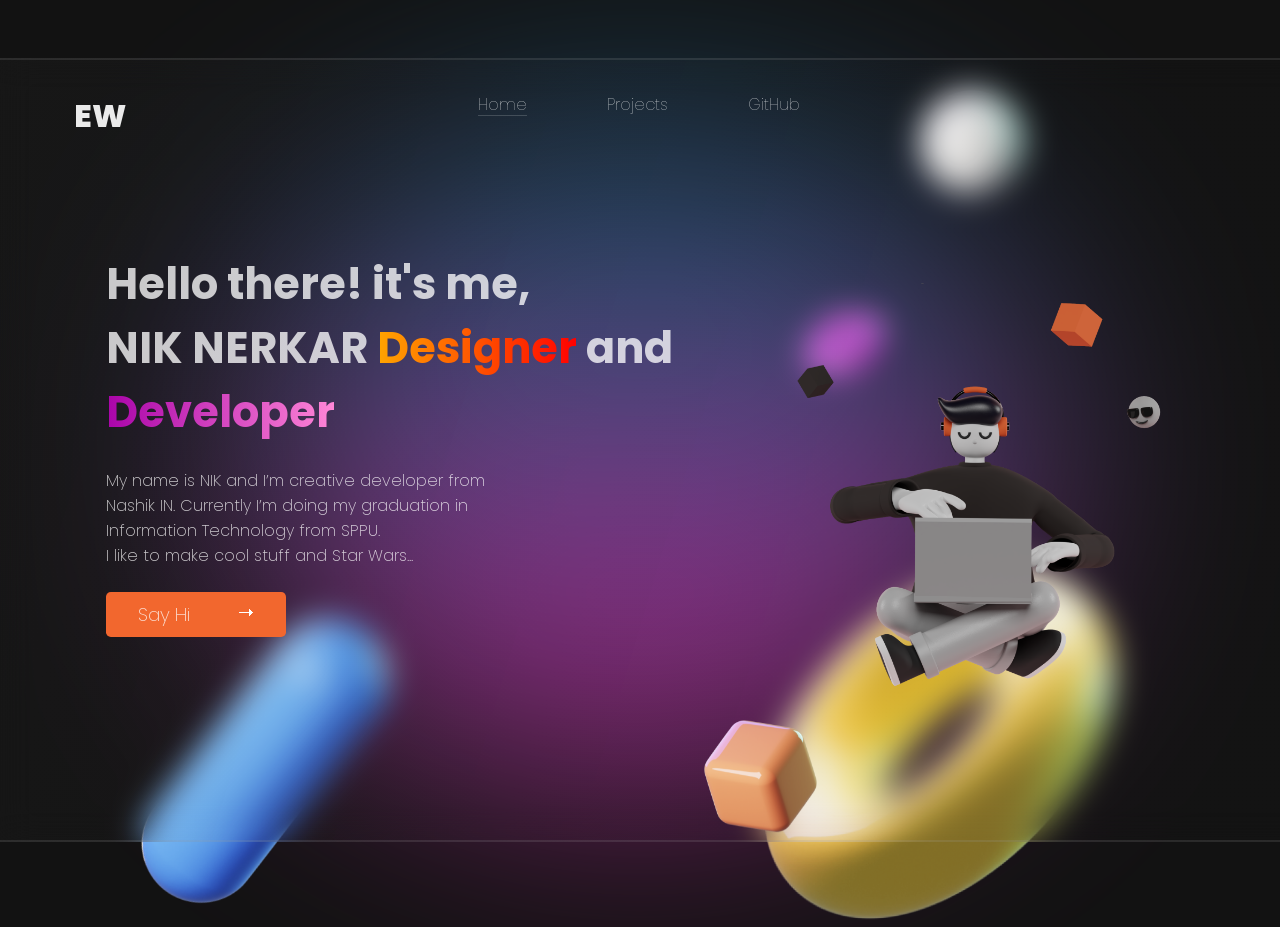
<file: index.html>
<!DOCTYPE html>
<html lang="en">
<head>
    <meta charset="UTF-8">
    <meta http-equiv="X-UA-Compatible" content="IE=edge">
    <meta name="viewport" content="width=device-width, initial-scale=0.7">
    <link rel="preconnect" href="https://fonts.gstatic.com" />
    <link href="https://fonts.googleapis.com/css2?family=Poppins:wght@400;500;700&display=swap" rel="stylesheet" />
    <link rel="preconnect" href="https://fonts.googleapis.com">
    <link rel="preconnect" href="https://fonts.gstatic.com" crossorigin>
    <link href="https://fonts.googleapis.com/css2?family=Poppins:wght@800&display=swap" rel="stylesheet">
    <link rel="stylesheet" href="./css/styles.css">
    <title>NIK NEKRAR</title>
</head>
<body>
    <div class="circle1">
    </div>
    <div class="blue-img">
        <img src="./images/blue.png" alt="" width="70%">
    </div>
    <div class="orange-cube">
        <img src="./images/orange-cube.png" alt="" width="60%">
    </div>
    <div class="orange-img">
        <img src="./images/orange.png" alt="" width="70%">
    </div>
    <div class="pink-img">
        <img src="./images/pink.png" alt="" width="50%">
    </div>
    <div class="white-img">
        <img src="./images/white.png" alt="">
    </div>

    <div class="panel">
        <div class="nav-bar">
            <div class="ew">
                <a href="#">EW</a>
            </div>
            <div class="home">
                <a href="./index.html">Home</a>
            </div>
            <div class="projects">
                <a href="./projects.html">Projects</a>
            </div>
            <div class="github">
                <a href="https://www.github.com/isnik09">GitHub</a>
            </div>
        </div>
        <div class="inner-box">
            <div class="text-box">
                <div class="hello">
                    <h1>Hello there! it's me,<br>
                        NIK NERKAR <span class="h1-des">Designer</span>
                        and <br>
                        <span class="h1-dev">Developer</span>
                    </h1>
                </div>
                <div class="para">
                    <h4>My name is NIK and I’m creative developer from <br>
                         Nashik IN. Currently I’m doing my graduation in <br>
                          Information Technology from SPPU. <br>
                    I like to make cool stuff and Star Wars...</h4>
                </div>
            <button class="btn-org">
                <div class="say">
                    <h3>Say Hi</h3>
                </div>
                <div class="arrow">🠒</div>
            </button>
            </div>
            <div class="image-box">
                <img src="./images/boy.png" alt="boy" width="500rem">
            </div>
        </div>
    </div>
</body>
</html>
</file>
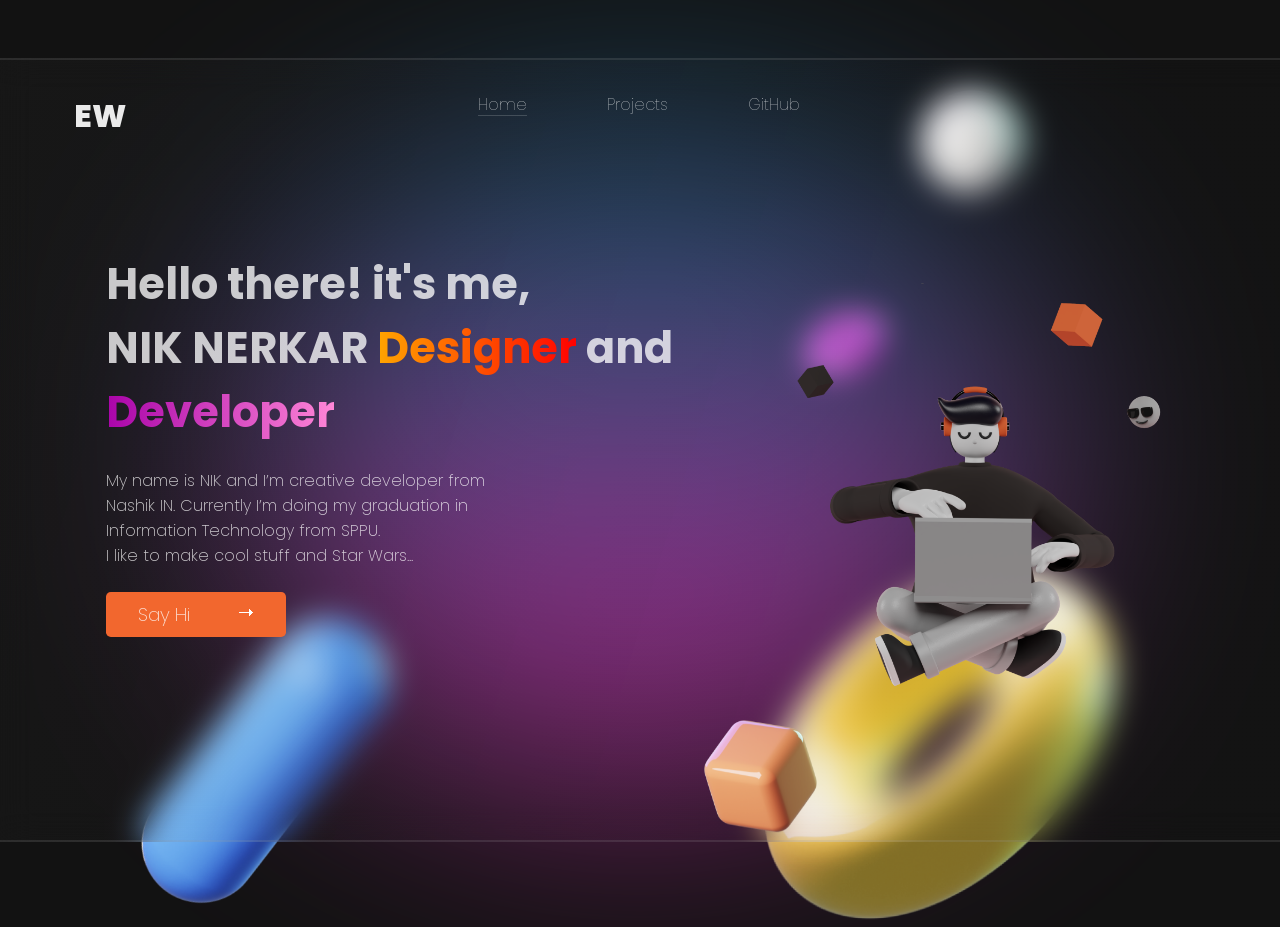
<file: Portfolio/index.html>
<!DOCTYPE html>
<html lang="en">
<head>
    <meta charset="UTF-8">
    <meta http-equiv="X-UA-Compatible" content="IE=edge">
    <meta name="viewport" content="width=device-width, initial-scale=1.0">
    <link rel="preconnect" href="https://fonts.gstatic.com" />
    <link href="https://fonts.googleapis.com/css2?family=Poppins:wght@400;500;700&display=swap" rel="stylesheet" />
    <link rel="preconnect" href="https://fonts.googleapis.com">
    <link rel="preconnect" href="https://fonts.gstatic.com" crossorigin>
    <link href="https://fonts.googleapis.com/css2?family=Poppins:wght@800&display=swap" rel="stylesheet">
    <link rel="stylesheet" href="./css/styles.css">
    <title>NIK NEKRAR</title>
</head>
<body>
    <div class="circle1">
    </div>
    <div class="blue-img">
        <img src="./images/blue.png" alt="" width="70%">
    </div>
    <div class="orange-cube">
        <img src="./images/orange-cube.png" alt="" width="60%">
    </div>
    <div class="orange-img">
        <img src="./images/orange.png" alt="" width="70%">
    </div>
    <div class="pink-img">
        <img src="./images/pink.png" alt="" width="50%">
    </div>
    <div class="white-img">
        <img src="./images/white.png" alt="">
    </div>

    <div class="panel">
        <div class="nav-bar">
            <div class="ew">
                <a href="#">EW</a>
            </div>
            <div class="home">
                <a href="./index.html">Home</a>
            </div>
            <div class="projects">
                <a href="./projects.html">Projects</a>
            </div>
            <div class="github">
                <a href="https://www.github.com/isnik09">GitHub</a>
            </div>
        </div>
        <div class="inner-box">
            <div class="text-box">
                <div class="hello">
                    <h1>Hello there! it's me,<br>
                        NIK NERKAR <span class="h1-des">Designer</span>
                        and <br>
                        <span class="h1-dev">Developer</span>
                    </h1>
                </div>
                <div class="para">
                    <h4>My name is NIK and I’m creative developer from <br>
                         Nashik IN. Currently I’m doing my graduation in <br>
                          Information Technology from SPPU. <br>
                    I like to make cool stuff and Star Wars...</h4>
                </div>
            <button class="btn-org">
                <div class="say">
                    <h3>Say Hi</h3>
                </div>
                <div class="arrow">🠒</div>
            </button>
            </div>
            <div class="image-box">
                <img src="./images/boy.png" alt="boy" width="500rem">
            </div>
        </div>
    </div>
</body>
</html>
</file>
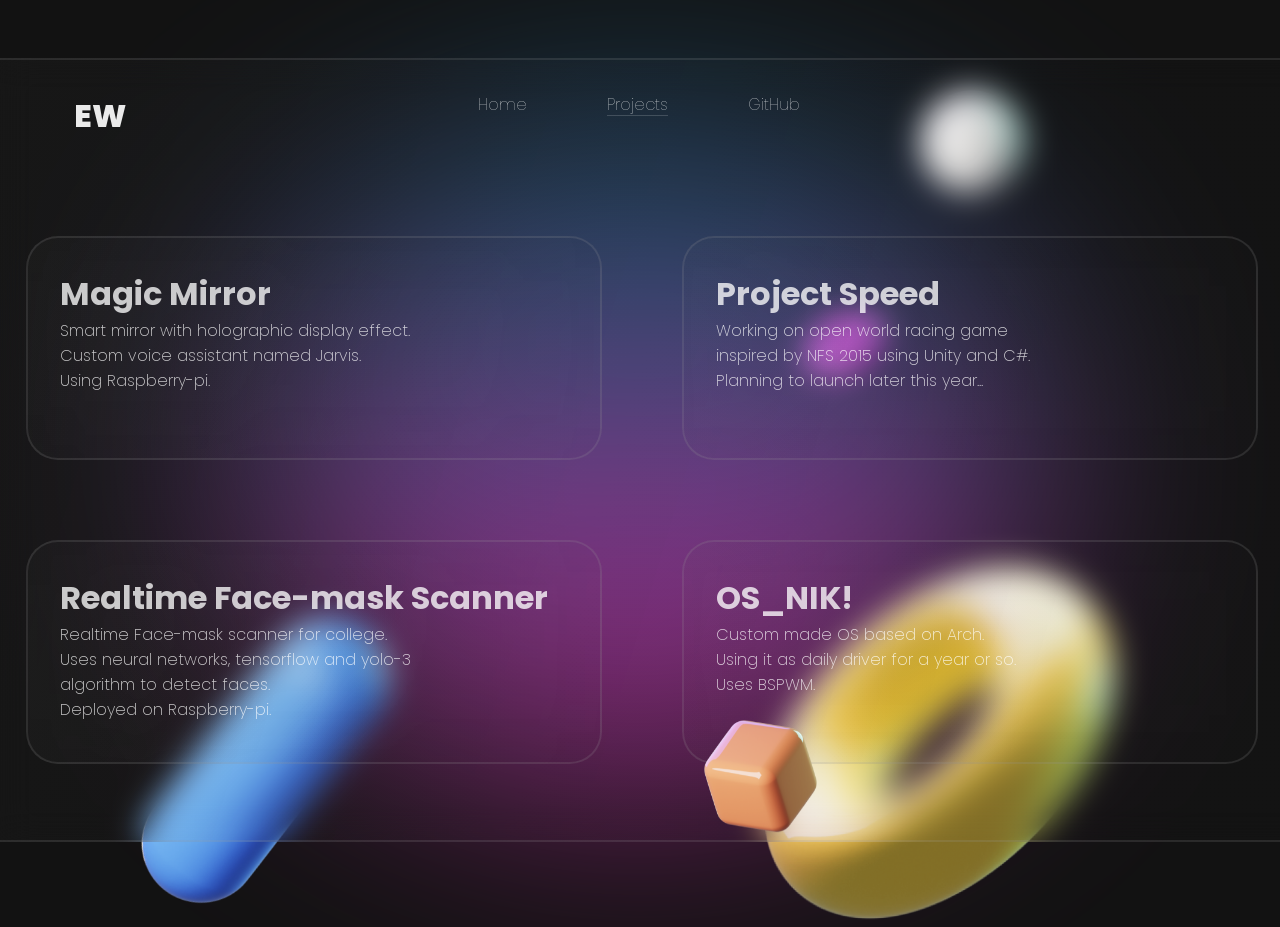
<file: projects.html>
<!DOCTYPE html>
<html lang="en">
<head>
    <meta charset="UTF-8">
    <meta http-equiv="X-UA-Compatible" content="IE=edge">
    <meta name="viewport" content="width=device-width, initial-scale=0.7">
    <link rel="preconnect" href="https://fonts.gstatic.com" />
    <link href="https://fonts.googleapis.com/css2?family=Poppins:wght@400;500;700&display=swap" rel="stylesheet" />
    <link rel="preconnect" href="https://fonts.googleapis.com">
    <link rel="preconnect" href="https://fonts.gstatic.com" crossorigin>
    <link href="https://fonts.googleapis.com/css2?family=Poppins:wght@800&display=swap" rel="stylesheet">
    <link rel="stylesheet" href="./css/styles.css">
    <title>Projects</title>
</head>
<body>
    <div class="circle1">
    </div>
    <div class="blue-img">
        <img src="./images/blue.png" alt="" width="70%">
    </div>
    <div class="orange-cube">
        <img src="./images/orange-cube.png" alt="" width="60%">
    </div>
    <div class="orange-img">
        <img src="./images/orange.png" alt="" width="70%">
    </div>
    <div class="pink-img">
        <img src="./images/pink.png" alt="" width="50%">
    </div>
    <div class="white-img">
        <img src="./images/white.png" alt="">
    </div>

    <div class="panel">
        <div class="nav-bar">
            <div class="ew">
                <a href="#">EW</a>
            </div>
            <div class="home-1">
                <a href="./index.html">Home</a>
            </div>
            <div class="projects-1">
                <a href="./projects.html">Projects</a>
            </div>
            <div class="github">
                <a href="https://www.github.com/isnik09">GitHub</a>
            </div>
        </div>

        <div class="projects-container">
            <div class="Project-1">
                <h1><strong>Magic Mirror</strong></h1>
                <h4>Smart mirror with holographic display effect. <br>
                    Custom voice assistant named Jarvis. <br>
                    Using Raspberry-pi.
                </h4>
            </div>
            <div class="Project-2">
                <h1><strong>Project Speed</strong></h1>
                <h4>Working on open world racing game <br>
                    inspired by NFS 2015 using Unity and C#. <br>
                    Planning to launch later this year...
                </h4>
            </div>
            <div class="Project-3">
                <h1><strong>Realtime Face-mask Scanner</strong></h1>
                <h4>Realtime Face-mask scanner for college. <br>
                    Uses  neural networks, tensorflow and yolo-3 <br>
                     algorithm to detect faces. <br> 
                     Deployed on Raspberry-pi.
                </h4>
            </div>
            <div class="Project-4">
                <h1><strong>OS_NIK!</strong></h1>
                <h4>Custom made OS based on Arch. <br>
                    Using it as daily driver for a year or so.<br>
                    Uses BSPWM.
                </h4>
            </div>
          </div>
        
    </div> 
</body>
</html>
</file>
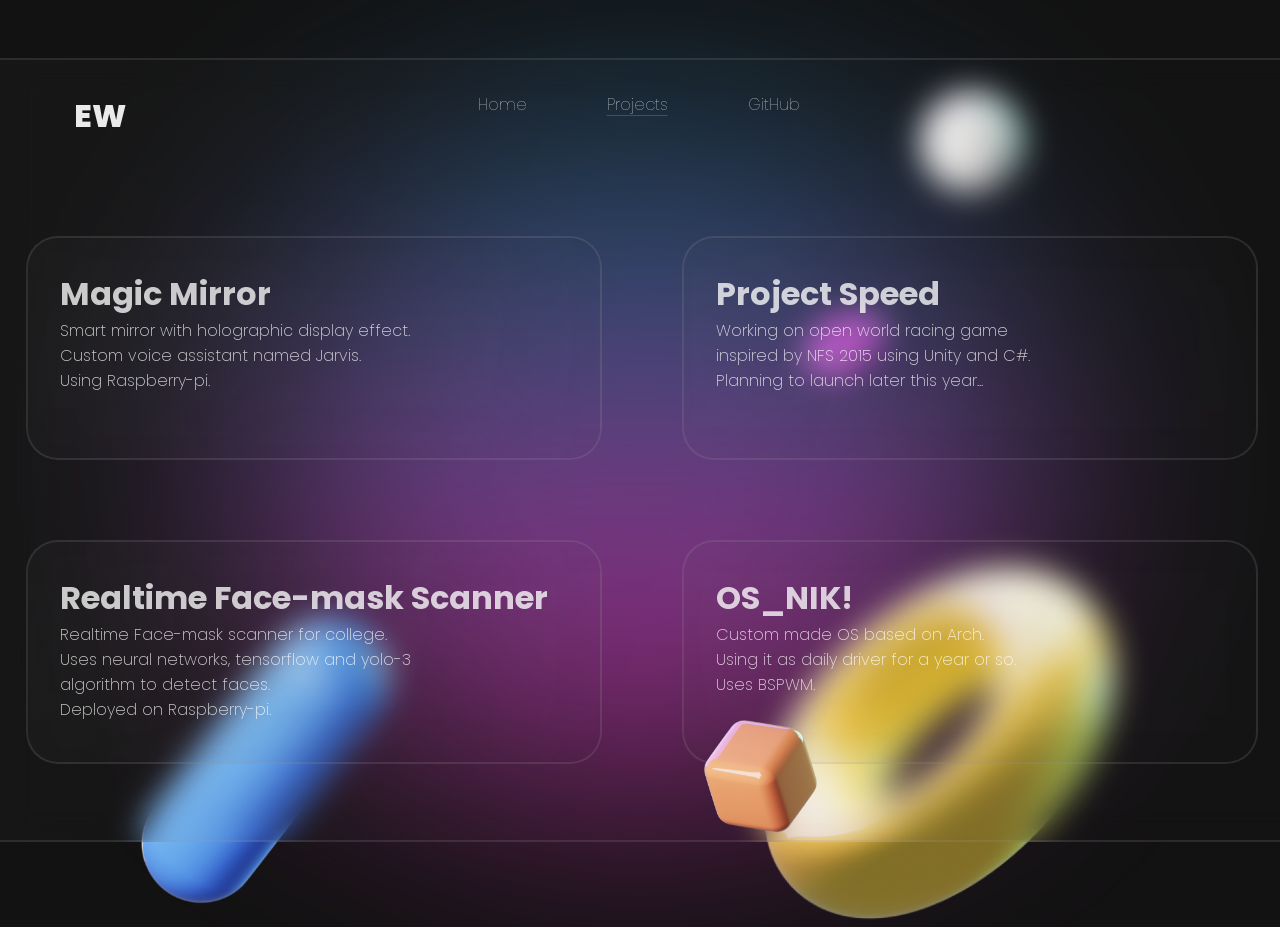
<file: Portfolio/projects.html>
<!DOCTYPE html>
<html lang="en">
<head>
    <meta charset="UTF-8">
    <meta http-equiv="X-UA-Compatible" content="IE=edge">
    <meta name="viewport" content="width=device-width, initial-scale=1.0">
    <link rel="preconnect" href="https://fonts.gstatic.com" />
    <link href="https://fonts.googleapis.com/css2?family=Poppins:wght@400;500;700&display=swap" rel="stylesheet" />
    <link rel="preconnect" href="https://fonts.googleapis.com">
    <link rel="preconnect" href="https://fonts.gstatic.com" crossorigin>
    <link href="https://fonts.googleapis.com/css2?family=Poppins:wght@800&display=swap" rel="stylesheet">
    <link rel="stylesheet" href="./css/styles.css">
    <title>Projects</title>
</head>
<body>
    <div class="circle1">
    </div>
    <div class="blue-img">
        <img src="./images/blue.png" alt="" width="70%">
    </div>
    <div class="orange-cube">
        <img src="./images/orange-cube.png" alt="" width="60%">
    </div>
    <div class="orange-img">
        <img src="./images/orange.png" alt="" width="70%">
    </div>
    <div class="pink-img">
        <img src="./images/pink.png" alt="" width="50%">
    </div>
    <div class="white-img">
        <img src="./images/white.png" alt="">
    </div>

    <div class="panel">
        <div class="nav-bar">
            <div class="ew">
                <a href="#">EW</a>
            </div>
            <div class="home-1">
                <a href="./index.html">Home</a>
            </div>
            <div class="projects-1">
                <a href="./projects.html">Projects</a>
            </div>
            <div class="github">
                <a href="https://www.github.com/isnik09">GitHub</a>
            </div>
        </div>

        <div class="projects-container">
            <div class="Project-1">
                <h1><strong>Magic Mirror</strong></h1>
                <h4>Smart mirror with holographic display effect. <br>
                    Custom voice assistant named Jarvis. <br>
                    Using Raspberry-pi.
                </h4>
            </div>
            <div class="Project-2">
                <h1><strong>Project Speed</strong></h1>
                <h4>Working on open world racing game <br>
                    inspired by NFS 2015 using Unity and C#. <br>
                    Planning to launch later this year...
                </h4>
            </div>
            <div class="Project-3">
                <h1><strong>Realtime Face-mask Scanner</strong></h1>
                <h4>Realtime Face-mask scanner for college. <br>
                    Uses  neural networks, tensorflow and yolo-3 <br>
                     algorithm to detect faces. <br> 
                     Deployed on Raspberry-pi.
                </h4>
            </div>
            <div class="Project-4">
                <h1><strong>OS_NIK!</strong></h1>
                <h4>Custom made OS based on Arch. <br>
                    Using it as daily driver for a year or so.<br>
                    Uses BSPWM.
                </h4>
            </div>
          </div>
        
    </div> 
</body>
</html>
</file>
<file: css/styles.css>
* {
  margin: 0;
  padding: 0;
  box-sizing: border-box;
  font-family: "Poppins", sans-serif;
}
body {
  margin: 0;
  padding: 0;
  background-color: rgb(18, 18, 18);
}
h1,
h2,
h3,
h4 {
  color: rgba(255, 255, 255, 0.768);
  font-weight: 200;
}

.circle1 {
  position: absolute;
  display: block;
  border-radius: 50%;
  height: 40rem;
  width: 50rem;
  background: linear-gradient(
    180deg,
    rgba(0, 195, 255, 0.563) 0%,
    #ff29c3 100%
  );
  opacity: 0.7;
  filter: blur(8.1rem);
  transform: rotate(-17.38deg);
  left: 50%;
  top: 50%;
  transform: translate(-50%, -50%);
  -webkit-filter: blur(8.1rem);
  -webkit-border-radius: 50%;
  -moz-border-radius: 50%;
  -ms-border-radius: 50%;
  -o-border-radius: 50%;

  
}

.panel {
  z-index: 10;
  position: absolute;
  top: 50%;
  left: 50%;
  transform: translate(-50%, -50%);
  background: linear-gradient(
    106.51deg,
    rgba(114, 114, 114, 0.05) 3.44%,
    rgba(99, 99, 99, 0.02) 64.82%
  );
  backdrop-filter: blur(1rem);
  border-radius: 2rem;
  height: 49rem;
  width: 85rem;
  border: 0.15rem solid;
  border-color: rgba(155, 155, 155, 0.172);
}

.nav-bar {
  display: flex;
  justify-content: left;
  padding: 2rem;
  z-index: 3;
}
a {
  text-decoration: none;
  color: rgba(255, 255, 255, 0.912);
  font-size: 1rem;
  font-weight: 100;
}
.ew a {
  font-size: 2rem;
  padding-left: 5rem;
  font-weight: 800;
}
.home-1 a{
  padding-left: 22rem;
  
}

.projects-1 a{
  padding-left: 5rem;
  text-underline-offset: 0.3rem;
  text-decoration: underline rgba(255, 255, 255, 0.172);
  
}


.home a{
  padding-left: 22rem;
  text-decoration: underline rgba(255, 255, 255, 0.172);
  text-underline-offset: 0.3rem;
}
.projects a{
  padding-left: 5rem;
}

.github a {
  padding-left: 5rem;
}

.image-box {
  padding: 2rem;
}
.inner-box {
  padding: 3rem;
  display: flex;
  justify-content: space-evenly;
}
.text-box h1 {
  font-family: "Poppins";
  font-weight: 700;
  font-size: 2.7rem;
  padding-left: 5rem;
  padding-top: 2rem;
}
.para {
  padding-top: 1.5rem;
  padding-left: 5rem;
}
.btn-org {
  border: 0;
  margin: 1.5rem 5rem;
  padding: 0.5rem 2rem;
  font-size: 1rem;
  text-align: center;
  color: #fff;
  border-radius: 0.3rem;
  background-color: #f2672e;
  z-index: 6;
  -webkit-border-radius: 0.3rem;
  -moz-border-radius: 0.3rem;
  -ms-border-radius: 0.3rem;
  -o-border-radius: 0.3rem;
  display: flex;
  justify-content: space-around;
}
.arrow {
  padding-left: 3rem;
}
.blue-img,
.orange-cube,
.orange-img,
.pink-img,
.white-img {
  position: absolute;
}

.blue-img {
  top: 65%;
  left: 10%;
  z-index: 1;
}
.white-img {
  top: 10%;
  right: 20%;
  z-index: 1;
}
.pink-img {
  top: 35%;
  left: 63%;
  z-index: 6;
}
.orange-cube {
  top: 80%;
  left: 55%;
  z-index: 11;
}
.orange-img {
  top: 63%;
  right: 1%;
}
.h1-des {
  font-weight: bold;
  background: linear-gradient(to left, red, orange);
  -webkit-background-clip: text;
  -webkit-text-fill-color: transparent;
}
.h1-dev {
  font-weight: bold;
  background: linear-gradient(to right, rgb(169, 4, 169), rgb(255, 135, 215));
  -webkit-background-clip: text;
  -webkit-text-fill-color: transparent;
}

.orange-img{
  animation: bounce 3s ease-in-out 0.1s infinite alternate running;
  
}

.image-box, .white-img, .pink-img .blue-img{
  animation: beat 3s ease-in-out .1s  infinite alternate running;
}

@keyframes  bounce {
    from {top: 30rem;}
    to {top: 35rem;}
}
 @keyframes beat {
  0% {  transform: scale3d(1, 1, 1);  }
  50% {  transform: scale3d(1.05, 1.05, 1.05);}
  100% {  transform: scale3d(1, 1, 1); }
 } 

 
 .projects-container {
  padding: 2rem;
  margin: 2rem;
  justify-content: space-evenly;
  display: grid; 
  grid-template-columns: 1fr 1fr; 
  grid-template-rows: 1fr  1fr; 
  gap: 5rem 5rem; 
  grid-template-areas: 
   "Project-1 Project-2"
   "Project-3 Project-4"
}

.Project-1 {
 grid-area: Project-1;
 padding: 2rem;background: linear-gradient(
 106.51deg,
 rgba(114, 114, 114, 0.05) 3.44%,
 rgba(99, 99, 99, 0.02) 64.82%);
 backdrop-filter: blur(3rem);
 border-radius: 2rem;
 height: 14rem;
 width: 36rem;
 border: 0.15rem solid;
 border-color: rgba(155, 155, 155, 0.172);
}

.Project-2 { 
 grid-area: Project-2;
 padding: 2rem; padding: 2rem;background: linear-gradient(
 106.51deg,
 rgba(114, 114, 114, 0.05) 3.44%,
 rgba(99, 99, 99, 0.02) 64.82%);
 backdrop-filter: blur(3rem);
 border-radius: 2rem;
 height: 14rem;
 width: 36rem;
 border: 0.15rem solid;
 border-color: rgba(155, 155, 155, 0.172);
}
.Project-3 { 
 grid-area: Project-3;padding: 2rem;padding: 2rem;background: linear-gradient(
 106.51deg,
 rgba(114, 114, 114, 0.05) 3.44%,
 rgba(99, 99, 99, 0.02) 64.82%);
 backdrop-filter: blur(3rem);
 border-radius: 2rem;
 height: 14rem;
 width: 36rem;
 border: 0.15rem solid;
 border-color: rgba(155, 155, 155, 0.172); 
}


.Project-4 { 
 grid-area: Project-4; padding: 2rem;padding: 2rem;background: linear-gradient(
 106.51deg,
 rgba(114, 114, 114, 0.05) 3.44%,
 rgba(99, 99, 99, 0.02) 64.82%);
 backdrop-filter: blur(3rem);
 border-radius: 2rem;
 height: 14rem;
 width: 36rem;
 border: 0.15rem solid;
 border-color: rgba(155, 155, 155, 0.172);
}


.blue-img-1 {
 position:absolute;
 top: 65%;
 left: 10%;
 
}
.orange-cube-1 {
 z-index: 11;
 position:absolute;
 top: 80%;
 left: 55%;
 }
</file>
<file: Portfolio/css/styles.css>
* {
  margin: 0;
  padding: 0;
  box-sizing: border-box;
  font-family: "Poppins", sans-serif;
}
body {
  margin: 0;
  padding: 0;
  background-color: rgb(18, 18, 18);
}
h1,
h2,
h3,
h4 {
  color: rgba(255, 255, 255, 0.768);
  font-weight: 200;
}

.circle1 {
  position: absolute;
  display: block;
  border-radius: 50%;
  height: 40rem;
  width: 50rem;
  background: linear-gradient(
    180deg,
    rgba(0, 195, 255, 0.563) 0%,
    #ff29c3 100%
  );
  opacity: 0.7;
  filter: blur(8.1rem);
  transform: rotate(-17.38deg);
  left: 50%;
  top: 50%;
  transform: translate(-50%, -50%);
  -webkit-filter: blur(8.1rem);
  -webkit-border-radius: 50%;
  -moz-border-radius: 50%;
  -ms-border-radius: 50%;
  -o-border-radius: 50%;

  
}

.panel {
  z-index: 10;
  position: absolute;
  top: 50%;
  left: 50%;
  transform: translate(-50%, -50%);
  background: linear-gradient(
    106.51deg,
    rgba(114, 114, 114, 0.05) 3.44%,
    rgba(99, 99, 99, 0.02) 64.82%
  );
  backdrop-filter: blur(1rem);
  border-radius: 2rem;
  height: 49rem;
  width: 85rem;
  border: 0.15rem solid;
  border-color: rgba(155, 155, 155, 0.172);
}

.nav-bar {
  display: flex;
  justify-content: left;
  padding: 2rem;
  z-index: 3;
}
a {
  text-decoration: none;
  color: rgba(255, 255, 255, 0.912);
  font-size: 1rem;
  font-weight: 100;
}
.ew a {
  font-size: 2rem;
  padding-left: 5rem;
  font-weight: 800;
}
.home-1 a{
  padding-left: 22rem;
  
}

.projects-1 a{
  padding-left: 5rem;
  text-underline-offset: 0.3rem;
  text-decoration: underline rgba(255, 255, 255, 0.172);
  
}


.home a{
  padding-left: 22rem;
  text-decoration: underline rgba(255, 255, 255, 0.172);
  text-underline-offset: 0.3rem;
}
.projects a{
  padding-left: 5rem;
}

.github a {
  padding-left: 5rem;
}

.image-box {
  padding: 2rem;
}
.inner-box {
  padding: 3rem;
  display: flex;
  justify-content: space-evenly;
}
.text-box h1 {
  font-family: "Poppins";
  font-weight: 700;
  font-size: 2.7rem;
  padding-left: 5rem;
  padding-top: 2rem;
}
.para {
  padding-top: 1.5rem;
  padding-left: 5rem;
}
.btn-org {
  border: 0;
  margin: 1.5rem 5rem;
  padding: 0.5rem 2rem;
  font-size: 1rem;
  text-align: center;
  color: #fff;
  border-radius: 0.3rem;
  background-color: #f2672e;
  z-index: 6;
  -webkit-border-radius: 0.3rem;
  -moz-border-radius: 0.3rem;
  -ms-border-radius: 0.3rem;
  -o-border-radius: 0.3rem;
  display: flex;
  justify-content: space-around;
}
.arrow {
  padding-left: 3rem;
}
.blue-img,
.orange-cube,
.orange-img,
.pink-img,
.white-img {
  position: absolute;
}

.blue-img {
  top: 65%;
  left: 10%;
  z-index: 1;
}
.white-img {
  top: 10%;
  right: 20%;
  z-index: 1;
}
.pink-img {
  top: 35%;
  left: 63%;
  z-index: 6;
}
.orange-cube {
  top: 80%;
  left: 55%;
  z-index: 11;
}
.orange-img {
  top: 63%;
  right: 1%;
}
.h1-des {
  font-weight: bold;
  background: linear-gradient(to left, red, orange);
  -webkit-background-clip: text;
  -webkit-text-fill-color: transparent;
}
.h1-dev {
  font-weight: bold;
  background: linear-gradient(to right, rgb(169, 4, 169), rgb(255, 135, 215));
  -webkit-background-clip: text;
  -webkit-text-fill-color: transparent;
}

.orange-img{
  animation: bounce 3s ease-in-out 0.1s infinite alternate running;
  
}

.image-box, .white-img, .pink-img .blue-img{
  animation: beat 3s ease-in-out .1s  infinite alternate running;
}

@keyframes  bounce {
    from {top: 35rem;}
    to {top: 40rem;}
}
 @keyframes beat {
  0% {  transform: scale3d(1, 1, 1);  }
  50% {  transform: scale3d(1.05, 1.05, 1.05);}
  100% {  transform: scale3d(1, 1, 1); }
 } 

 
 .projects-container {
  padding: 2rem;
  margin: 2rem;
  justify-content: space-evenly;
  display: grid; 
  grid-template-columns: 1fr 1fr; 
  grid-template-rows: 1fr  1fr; 
  gap: 5rem 5rem; 
  grid-template-areas: 
   "Project-1 Project-2"
   "Project-3 Project-4"
}

.Project-1 {
 grid-area: Project-1;
 padding: 2rem;background: linear-gradient(
 106.51deg,
 rgba(114, 114, 114, 0.05) 3.44%,
 rgba(99, 99, 99, 0.02) 64.82%);
 backdrop-filter: blur(3rem);
 border-radius: 2rem;
 height: 14rem;
 width: 36rem;
 border: 0.15rem solid;
 border-color: rgba(155, 155, 155, 0.172);
}

.Project-2 { 
 grid-area: Project-2;
 padding: 2rem; padding: 2rem;background: linear-gradient(
 106.51deg,
 rgba(114, 114, 114, 0.05) 3.44%,
 rgba(99, 99, 99, 0.02) 64.82%);
 backdrop-filter: blur(3rem);
 border-radius: 2rem;
 height: 14rem;
 width: 36rem;
 border: 0.15rem solid;
 border-color: rgba(155, 155, 155, 0.172);
}
.Project-3 { 
 grid-area: Project-3;padding: 2rem;padding: 2rem;background: linear-gradient(
 106.51deg,
 rgba(114, 114, 114, 0.05) 3.44%,
 rgba(99, 99, 99, 0.02) 64.82%);
 backdrop-filter: blur(3rem);
 border-radius: 2rem;
 height: 14rem;
 width: 36rem;
 border: 0.15rem solid;
 border-color: rgba(155, 155, 155, 0.172); 
}


.Project-4 { 
 grid-area: Project-4; padding: 2rem;padding: 2rem;background: linear-gradient(
 106.51deg,
 rgba(114, 114, 114, 0.05) 3.44%,
 rgba(99, 99, 99, 0.02) 64.82%);
 backdrop-filter: blur(3rem);
 border-radius: 2rem;
 height: 14rem;
 width: 36rem;
 border: 0.15rem solid;
 border-color: rgba(155, 155, 155, 0.172);
}


.blue-img-1 {
 position:absolute;
 top: 65%;
 left: 10%;
 
}
.orange-cube-1 {
 z-index: 11;
 position:absolute;
 top: 80%;
 left: 55%;
 }
</file>
